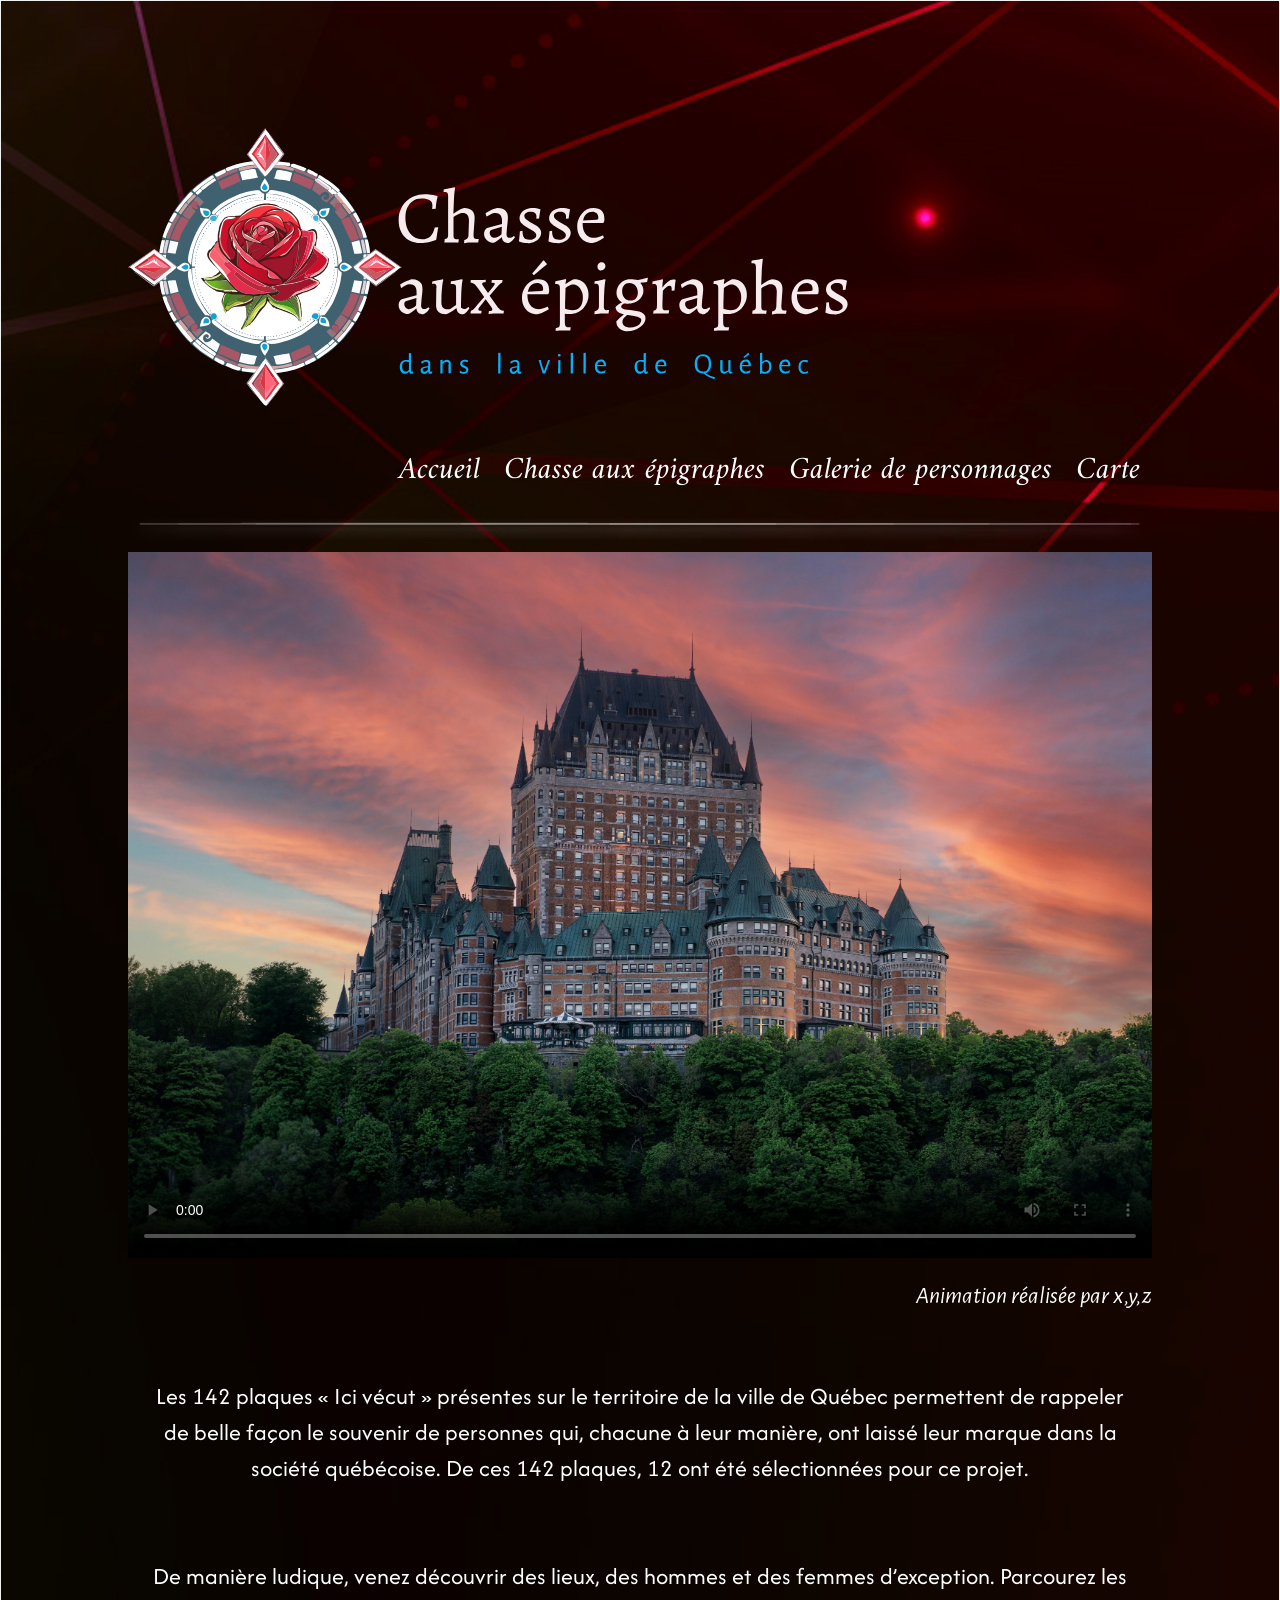
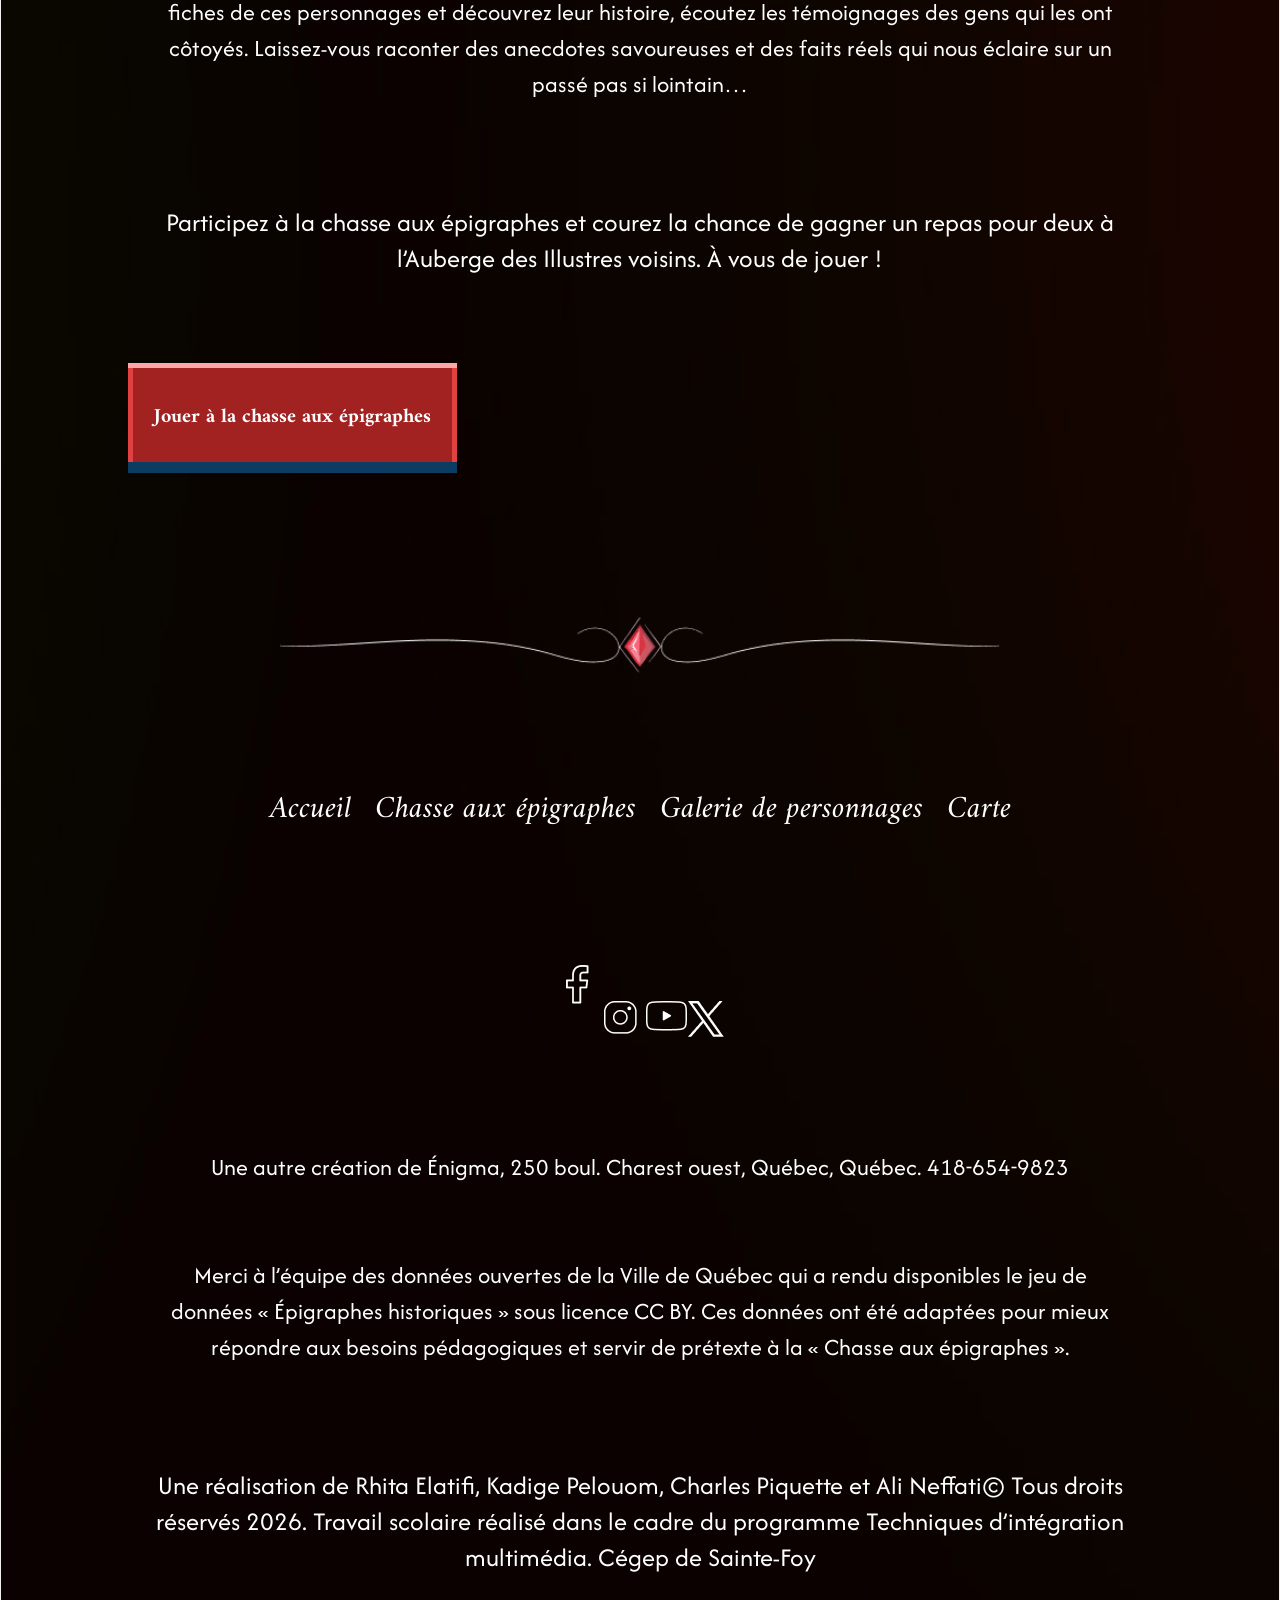
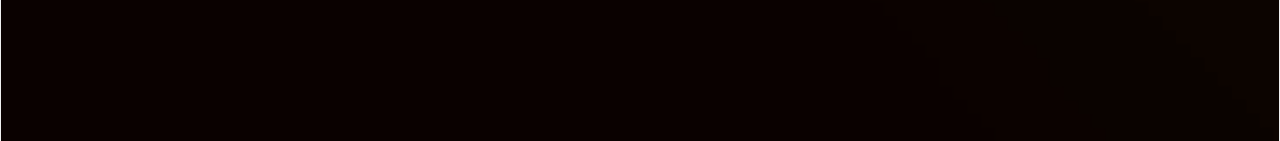
<file: index.html>
<!DOCTYPE html>
<html lang="fr-CA">
    <head>
        <meta charset="UTF-8">
        <meta name="viewport" content="width=device-width, initial-scale=1.0">
        <title>Chasse aux épigraphes</title>
        <meta name="description" content="Découvrez la chasse aux épigraphes : une expérience interactive pour explorer des personnages, des lieux et des indices mystérieux.">
        <script defer src="js/menu.js"></script>
        <link rel="icon" type="image/x-icon" href="media/images/favicon.jpg">
        <link rel="stylesheet" href="css/style.css">
    </head>
<body class="page">
    <a href="#contenu" class="sauter screen-reader-only focusable">Allez au contenu</a>
    <header class="header">
        <img class="logo" src="media/images/logo.svg">
        <nav class="nav">
            <ul class="nav__list">
                <li class="nav__list-item">
                    <a class="nav__link" href="index.html">Accueil</a>
                </li>
                <li class="nav__list-item">
                    <a class="nav__link" href="pages/chasse.html">Chasse aux épigraphes</a>
                </li>
                <li class="nav__list-item">
                    <a class="nav__link" href="pages/galerie_de_personnages.html">Galerie de personnages</a>
                </li>
                <li class="nav__list-item">
                    <a class="nav__link" href="pages/carte.html">Carte</a>
                </li>
            </ul>
        </nav>
        <img class="separateur" src="media/images/separateur-nav.png">
    </header>
    <main>
        <video class="video-frame" controls  poster="media/images/pexels-clement-proust-363898785-18423190.jpg">
	        <source class="video" src="" type="video/mp4">
            <source src="" type="video/ogg">
	        <source src="" type="video/webm">
	            Votre navigateur ne supporte pas la balise video. 
        </video>
        <div class="contenu" id="contenu">
            <p class="legende">Animation réalisée par x,y,z</p>
            <p class="text un">Les 142 plaques « Ici vécut » présentes sur le territoire de la ville de Québec permettent de rappeler de belle façon le souvenir de personnes qui, chacune à leur manière, ont laissé leur marque dans la société québécoise. De ces 142 plaques, 12 ont été sélectionnées pour ce projet.</p>
            <p class="text deux">De manière ludique, venez découvrir des lieux, des hommes et des femmes d’exception. Parcourez les fiches de ces personnages et découvrez leur histoire, écoutez les témoignages des gens qui les ont côtoyés. Laissez-vous raconter des anecdotes savoureuses et des faits réels qui nous éclaire sur un passé pas si lointain…</p>
            <p class="text trois">Participez à la chasse aux épigraphes et courez la chance de gagner un repas pour deux à l’Auberge des Illustres voisins. À vous de jouer !</p>
            <a href="pages/chasse.html" class="lien__bouton">Jouer à la chasse aux épigraphes</a>
        </div>
    </main>
    <footer class="footer">
       <img class="separateur-footer" src="media/images/separateur-footer.png" alt="séparateur grpahique">
       <nav class="nav footer">
            <ul class="nav__list">
                <li class="nav__list-item">
                    <a class="nav__link" href="../index.html">Accueil</a>
                </li>
                <li class="nav__list-item">
                    <a class="nav__link" href="chasse.html">Chasse aux épigraphes</a>
                </li>
                <li class="nav__list-item">
                    <a class="nav__link" href="galerie_de_personnages.html">Galerie de personnages</a>
                </li>
                <li class="nav__list-item">
                    <a class="nav__link" href="carte.html">Carte</a>
                </li>
            </ul>
       </nav>
       <ul class="menu-sociaux">
                <li class="menu-sociaux__item">
                    <a class="menu-sociaux__lien" href="https://www.facebook.com">Facebook
                        <img class="facebook-img" src="media/images/facebook.png" alt="logo facebook">
                    </a>
                </li>
                <li class="menu-sociaux__item">
                    <a class="menu-sociaux__lien" href="https://www.instagram.com">Instagram
                        <img class="instagram-img" src="media/images/instagram.png" alt="logo instagram">
                    </a>
                </li>
                <li class="menu-sociaux__item">
                    <a class="menu-sociaux__lien" href="https://www.youtube.com">YouTube
                        <img class="youtube-img" src="media/images/youtube.png" alt="logo youtube">
                    </a>
                </li>
                <li class="menu-sociaux__item">
                    <a class="menu-sociaux__lien" href="https://x.com">Twitter
                        <img class="X-img" src="media/images/X.png" alt="logo Twitter">
                    </a>
                </li>
            </ul>
        <p class="text footer">Une autre création de Énigma, 250 boul. Charest ouest, Québec, Québec. 418-654-9823</p>
        <p class="text footer deux"> Merci à l’équipe des données ouvertes de la Ville de Québec qui a rendu disponibles le jeu de données « Épigraphes historiques » sous licence CC BY. Ces données ont été adaptées pour mieux répondre aux besoins pédagogiques et servir de prétexte à la « Chasse aux épigraphes ».</p>
        <p class="text footer trois">Une réalisation de Rhita Elatifi, Kadige Pelouom, Charles Piquette et Ali Neffati© Tous droits réservés 2026. Travail scolaire réalisé dans le cadre du programme Techniques d’intégration multimédia. Cégep de Sainte-Foy</p>

    </footer>
</body>
</html>
</file>
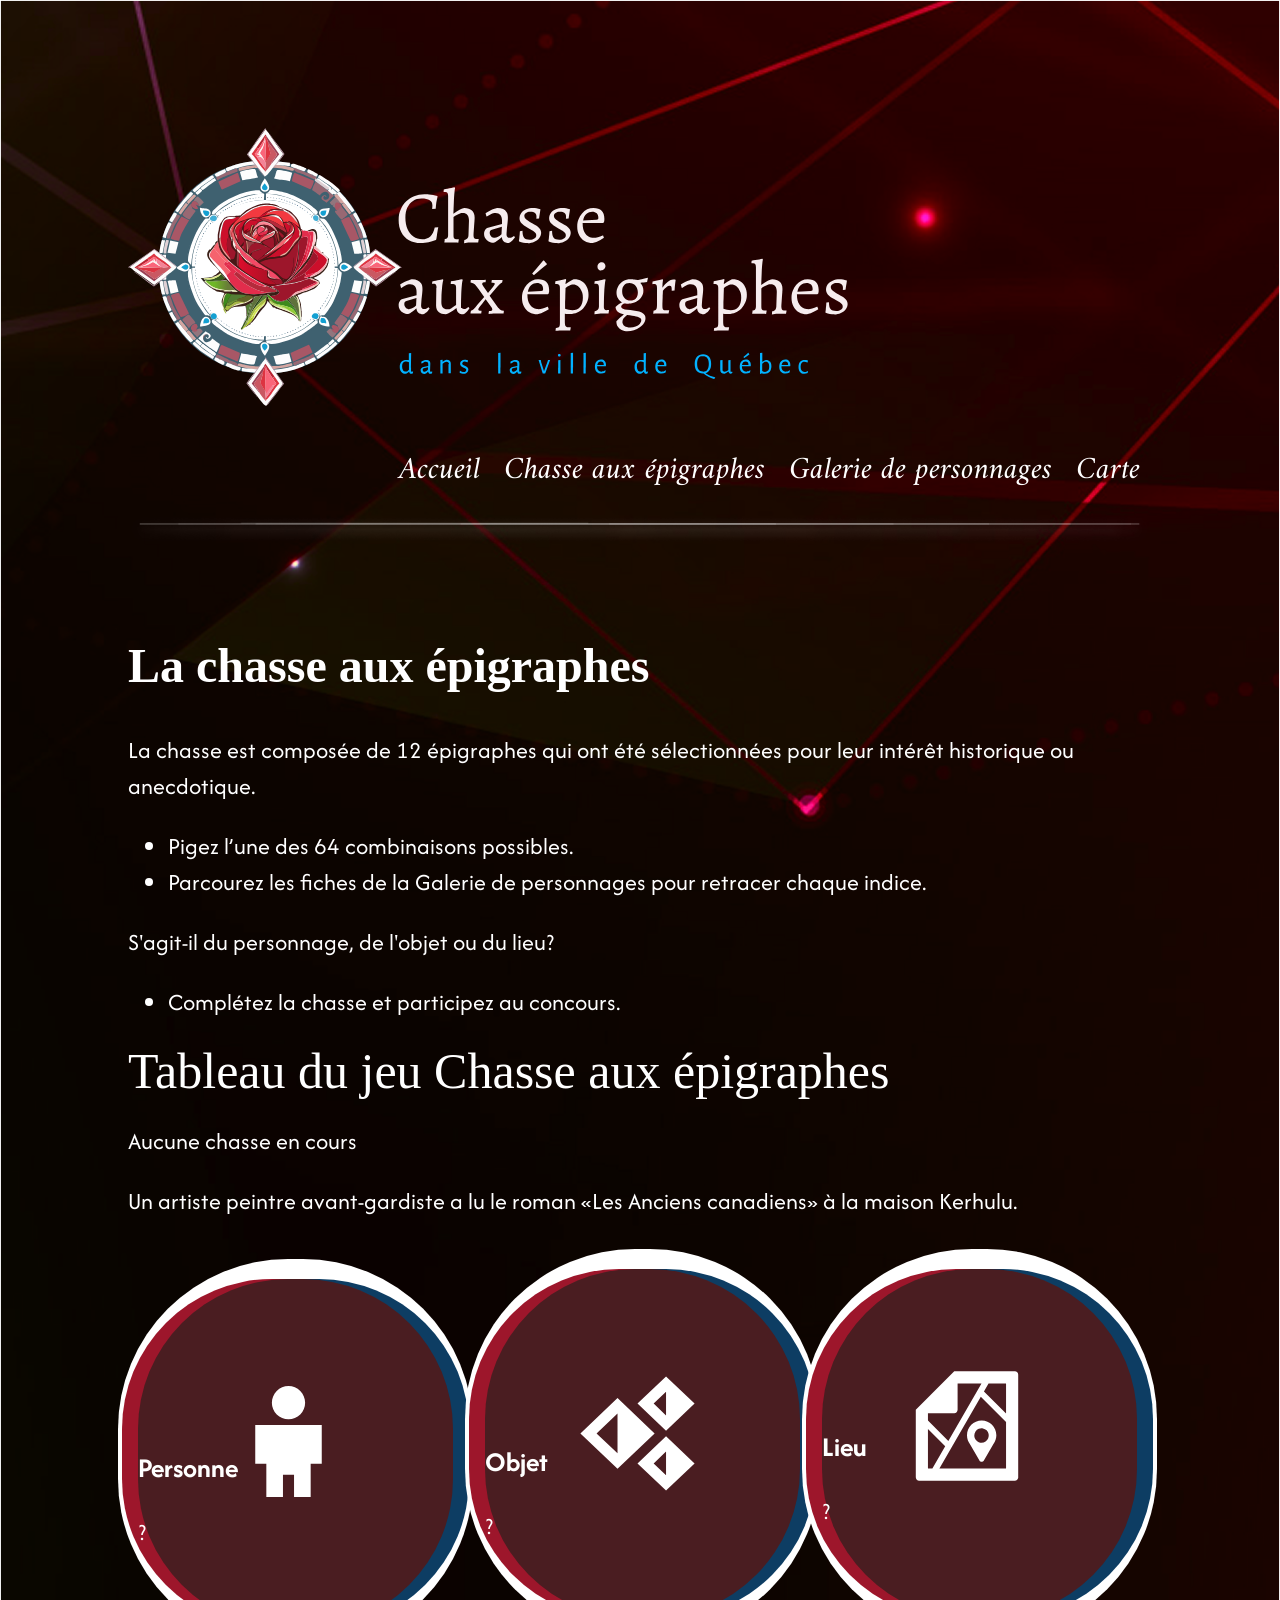
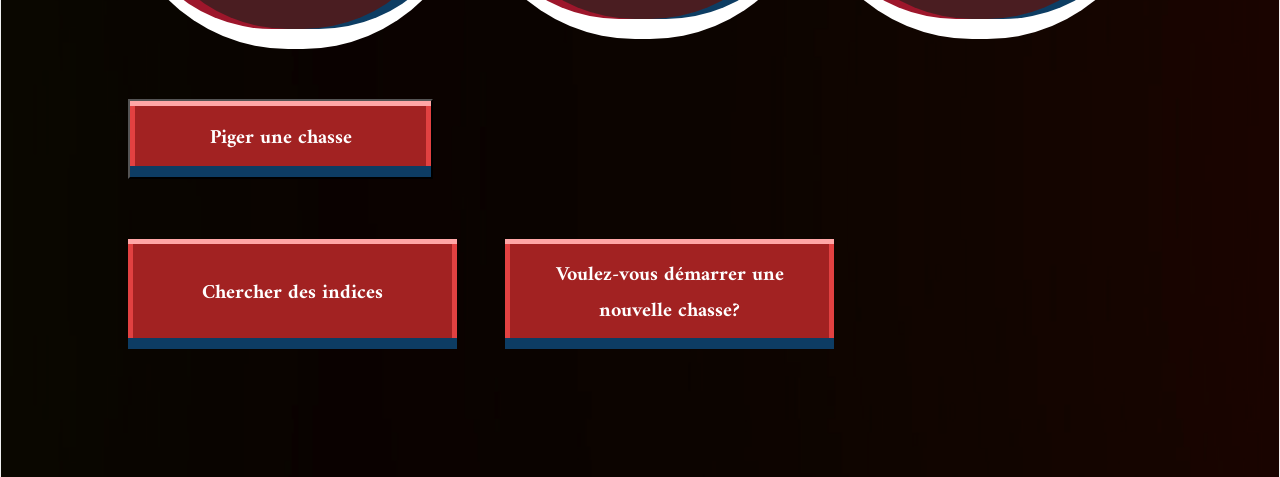
<file: pages/chasse.html>
<!DOCTYPE html>
<html lang="fr-CA">
    <head>
        <meta charset="UTF-8">
        <meta name="viewport" content="width=device-width, initial-scale=1.0">
        <title>Chasse aux épigraphes</title>
        <meta name="description" content="Accédez à la chasse aux épigraphes et explorez les différentes étapes de l’expérience pour résoudre le mystère.">
        <link rel="icon" type="image/x-icon" href="../media/images/favicon.jpg">
        <link rel="stylesheet" href="../css/style.css">
        <script defer src="../fiches/_epigraphe.js"></script>
        <script defer src="../js/chasse.js"></script>
        <script defer src="../js/menu.js"></script>
    </head>
<body class="page">
    <header class="header">
        <img class="logo" src="../media/images/logo.svg">
        <nav class="nav">
            <ul class="nav__list">
                <li class="nav__list-item">
                    <a class="nav__link" href="../index.html">Accueil</a>
                </li>
                <li class="nav__list-item">
                    <a class="nav__link" href="chasse.html">Chasse aux épigraphes</a>
                </li>
                <li class="nav__list-item">
                    <a class="nav__link" href="galerie_de_personnages.html">Galerie de personnages</a>
                </li>
                <li class="nav__list-item">
                    <a class="nav__link" href="carte.html">Carte</a>
                </li>
            </ul>
        </nav>
        <img class="separateur" src="../media/images/separateur-nav.png">
    </header>
    <main>
        <section class="instructions">
        <h1 class="titre">La chasse aux épigraphes</h1>
            <p class="paragraphe">La chasse est composée de 12 épigraphes 
                qui ont été sélectionnées pour leur intérêt historique ou anecdotique.
            </p>
                <ul class="liste">
                    <li>Pigez l’une des 64 combinaisons possibles.</li>
                    <li> Parcourez les fiches de la Galerie de personnages pour retracer chaque indice.</li>
                </ul>
            <p>S'agit-il du personnage, de l'objet ou du lieu?</p>
                <ul>
                    <li>Complétez la chasse et participez au concours.</li>
                </ul>
    </section>
    <section class="section_jeu">
        <h1>Tableau du jeu Chasse aux épigraphes</h1>
        <p id="messageEtatChasse">Aucune chasse en cours</p>
        <span id="personnageSegment">Un artiste peintre avant-gardiste</span>
        <span id="objetSegment"> a lu le roman «Les Anciens canadiens» </span>
        <span id="lieuSegment"> à la maison Kerhulu.</span>
                <div class="jeu">
                    <p id="zoneEnigme" hidden>
                <div class="personnage">
                    <img class="icone-jeu" src="../media/images/SVG/mini-humain.svg" alt="icone de personnage">
                        <h3>Personne <span id="personnageMessageTrouve" hidden>(trouvé)</span></h3>
                <p id="personnageIndice">?</p>
                </div>
                <div class="objet">
                    <img class="icone-jeu" src="../media/images/SVG/icone-object.svg" alt="icone d'objet">
                        <h3>Objet <span id="objetMessageTrouve" hidden>(trouvé)</span></h3>
                <p id="objetIndice">?</p>
                </div>
                <div class="lieu">
                    <img class="icone-jeu" src="../media/images/SVG/icone-carte.svg" alt="icone de carte">
                        <h3>Lieu <span id="lieuMessageTrouve" hidden>(trouvé)</span></h3>
                <p id="lieuIndice">?</p>
                </div>
                </div>
                
                  <button class="lien__bouton" id="btnDebuterChasse">Piger une chasse</button>
  
    </section>
        <div id="zoneMessageChasseCompletee" hidden>
            <h2 id="messageChasseCompletee">Bravo! Votre avez complété la chasse!</h2>
            <a id="btnConcours" class="lien__bouton">Participer au concours</a>
        </div>

        <div class="bouton__chasse">
            <a class="lien__bouton" id="lienChercherIndices" href="carte.html" hidden>Chercher des indices</a>
    
            <a class="lien__bouton" id="btnDemarrerNouvelleChasse" hidden>Voulez-vous démarrer une nouvelle chasse?</a>
        </div>
    </main>
    
</body>
</html>
</file>
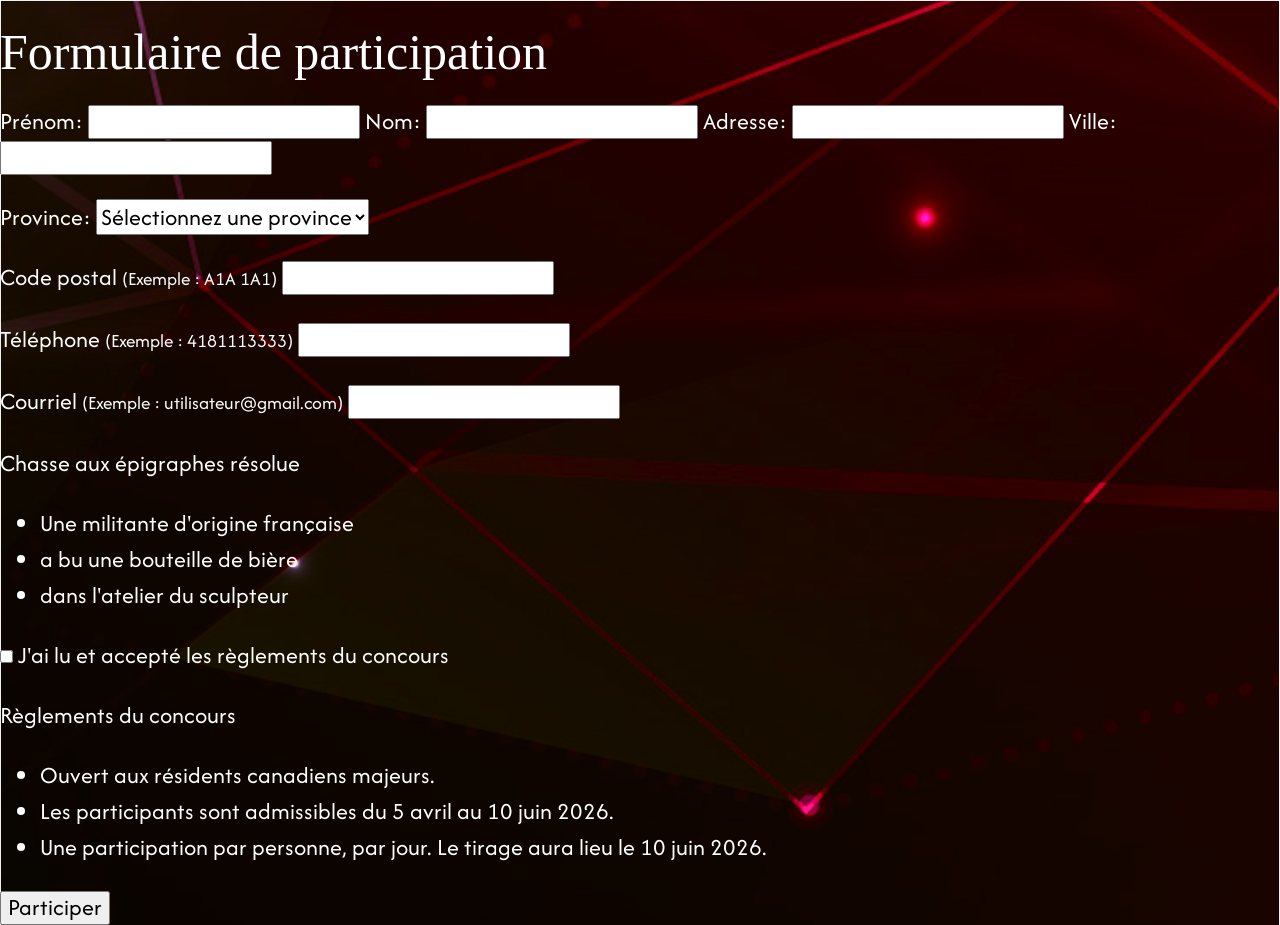
<file: pages/concour.html>
<!DOCTYPE html>
<html lang="fr-CA">
    <head>
        <meta charset="UTF-8">
        <meta name="viewport" content="width=device-width, initial-scale=1.0">
        <title>Chasse aux épigraphes</title>
        <link rel="stylesheet" href="../css/style.css">
    </head>
<body>
    <header>
        <h1>Formulaire de participation</h1>
    </header>

    <main class="carte-conteneur">
        <div class="carte">
            <form action="#" method="post">
                
                <label for="prenom">Prénom:</label>
                <input type="text" id="prenom" name="prenom" required>

                <label for="nom">Nom:</label>
                <input type="text" id="nom" name="nom" required>

                <label for="adresse">Adresse:</label>
                <input type="text" id="adresse" name="adresse" required>

                <label for="ville">Ville:</label>
                <input type="text" id="ville" name="ville" required>

                <div class="rangee-province">
                    <p>
                        <label for="province">Province:</label>
                        <select id="province" name="province" required>
                            <option value="">Sélectionnez une province</option>
                            <option value="QC">Québec</option>
                            <option value="ON">Ontario</option>
                            <option value="BC">Colombie-Britannique</option>
                            <option value="AB">Alberta</option>
                            <option value="MB">Manitoba</option>
                            <option value="SK">Saskatchewan</option>
                            <option value="NS">Nouvelle-Écosse</option>
                            <option value="NB">Nouveau-Brunswick</option>
                            <option value="NL">Terre-Neuve-et-Labrador</option>
                            <option value="PE">Île-du-Prince-Édouard</option>
                        </select>
                    </p>
                </div>

                <p>
                    <label for="codepostal">Code postal <small>(Exemple : A1A 1A1)</small></label>
                    <input type="text" id="code-postal" name="code-postal" required
                    pattern="[A-Za-z][0-9][A-Za-z] ?[0-9][A-Za-z][0-9]"
                    title="Entrez un code postal valide, ex: A1A 1A1">
                </p>

                <p>
                    <label for="telephone">Téléphone <small>(Exemple : 4181113333)</small></label>
                    <input type="tel" name="telephone" id="telephone" required
                    pattern="[0-9 \-\(\)]{7,15}"
                    title="Entrez un numéro de téléphone valide, ex: 418-111-3333">
                </p>

                <p>
                    <label for="courriel">Courriel <small>(Exemple : utilisateur@gmail.com)</small></label>
                    <input type="email" id="courriel" name="courriel" required
                    title="Entrez une adresse valide">
                </p>
                

                <label class="epigraphe-title">Chasse aux épigraphes résolue</label>

                <ul class="epigraphe-list">
                    <li class="epigraphe-item">
                    <span>Une militante d'origine française</span>
                    </span>
                    </li>
                    <li class="epigraphe-item">
                    <span>a bu une bouteille de bière</span>
                    </li>
                    <li class="epigraphe-item">
                    <span>dans l'atelier du sculpteur</span>
                    </li>
                </ul>

                <!-- bouton a cocher-->
                 <p class="infolettre">
                    <input type="checkbox" name="infolettre" id="infolettre">
                    <label for="infolettre">
                        J'ai lu et accepté les règlements du concours
                    </label>
                </p>
               <p class="regles-title">Règlements du concours</p>
                  <ul class="regles-list">
                        <li>Ouvert aux résidents canadiens majeurs.</li>
                        <li>Les participants sont admissibles du 5 avril au 10 juin 2026.</li>
                        <li>Une participation par personne, par jour. Le tirage aura lieu le 10 juin 2026.</li>
                        </ul>
                

                <button type="submit">Participer</button>
            </form>
        </div>
    </main>
</file>
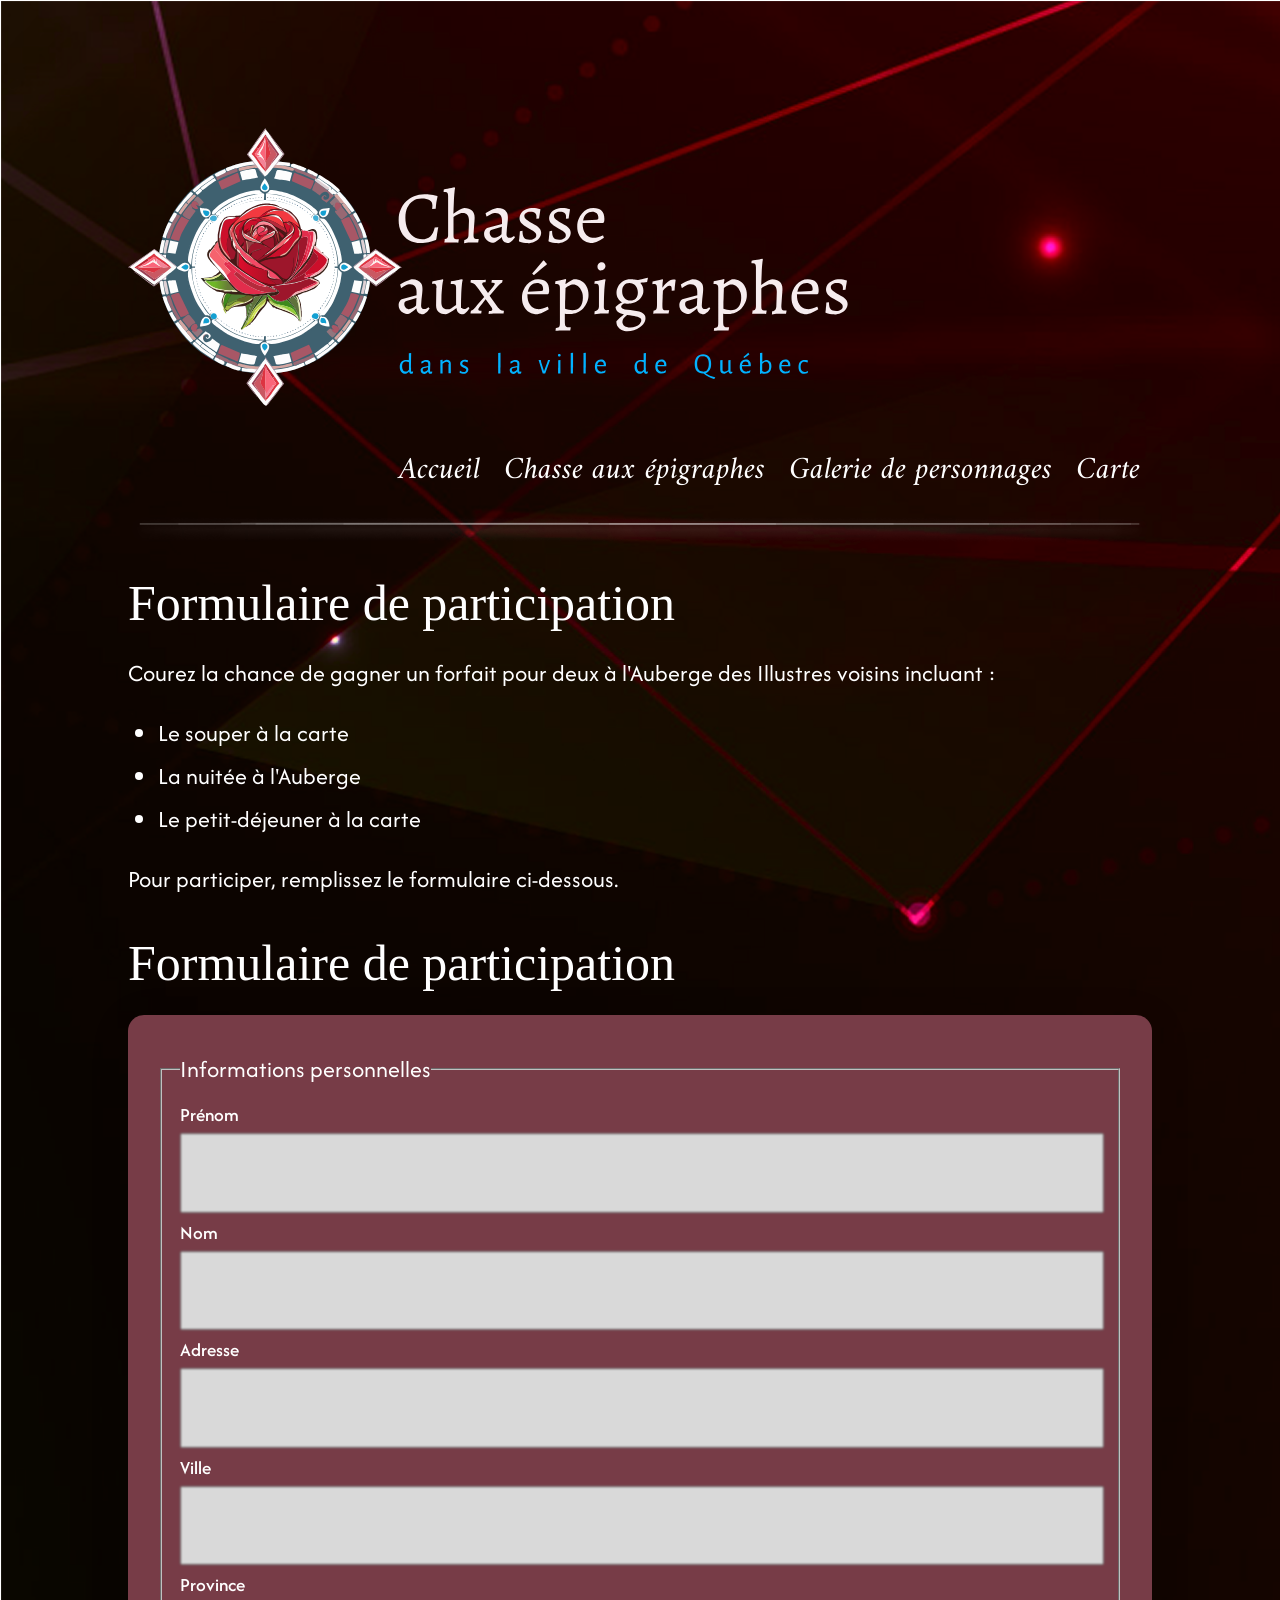
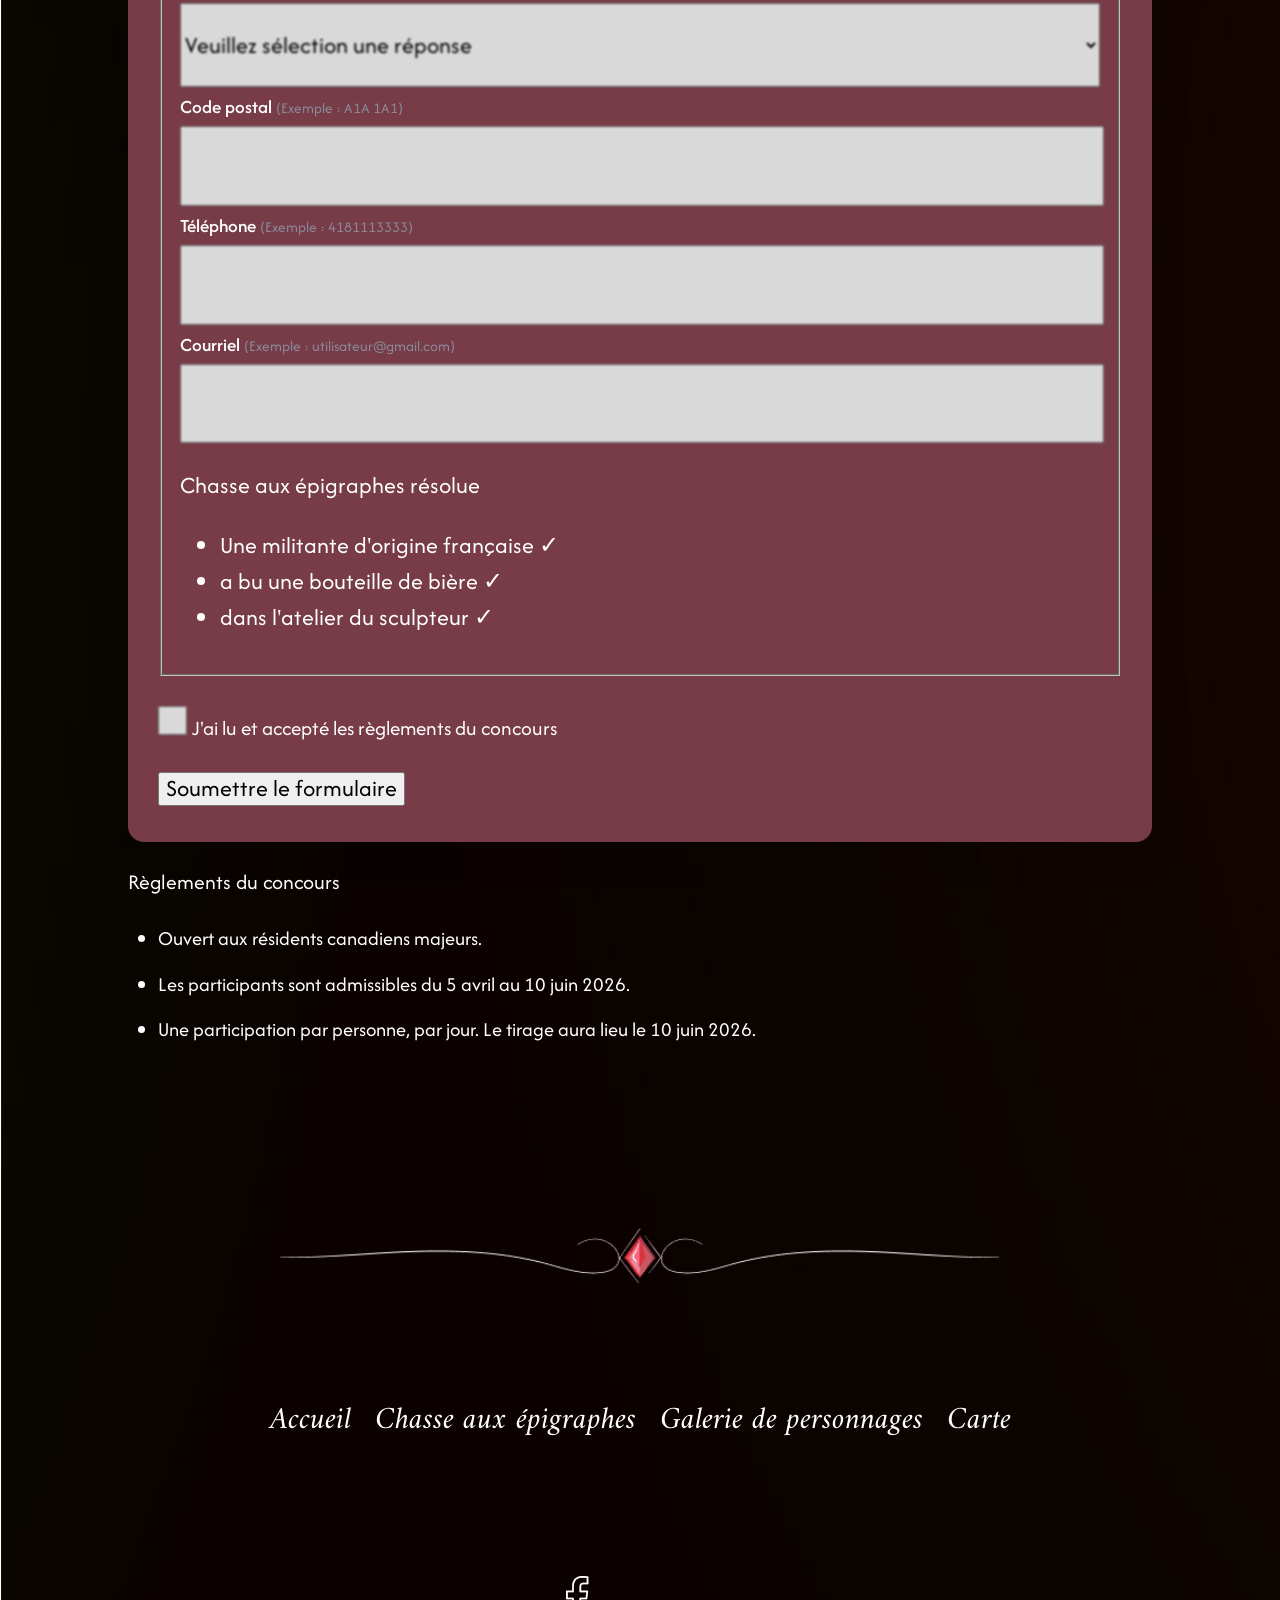
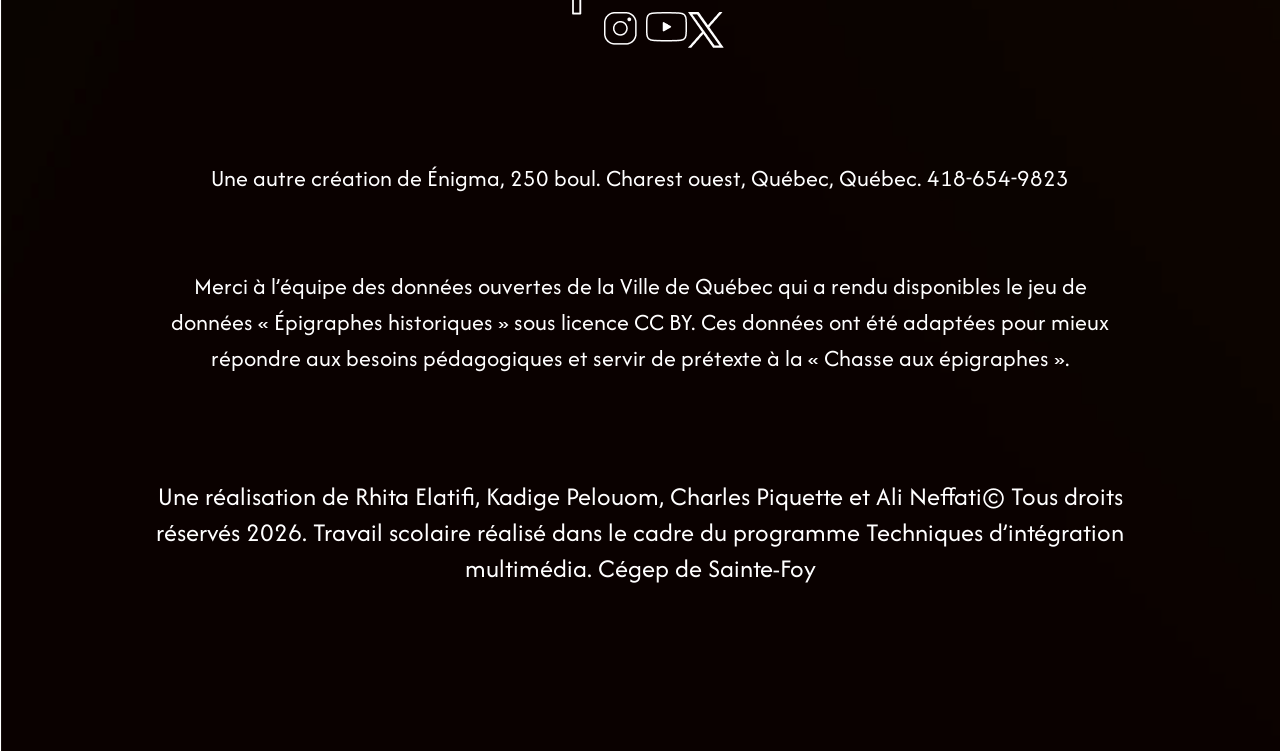
<file: pages/concours.html>
<!DOCTYPE html>
<html lang="fr-CA">
    <head>
        <meta charset="UTF-8">
        <meta name="viewport" content="width=device-width, initial-scale=1.0">
        <title>Concours</title>
        <script defer src="../js/menu.js"></script>
        <link rel="icon" type="image/x-icon" href="../media/images/favicon.jpg">
        <link rel="stylesheet" href="../css/style.css">
        <link rel="stylesheet" href="../css/concours.css">
        <script defer src="../js/menu.js"></script>
    </head>
<body class="page">
    <header class="header">
        <img class="logo" src="../media/images/logo.svg">
        <nav class="nav">
            <ul class="nav__list">
                <li class="nav__list-item">
                    <a class="nav__link" href="../index.html">Accueil</a>
                </li>
                <li class="nav__list-item">
                    <a class="nav__link" href="chasse.html">Chasse aux épigraphes</a>
                </li>
                <li class="nav__list-item">
                    <a class="nav__link" href="galerie_de_personnages.html">Galerie de personnages</a>
                </li>
                <li class="nav__list-item">
                    <a class="nav__link" href="carte.html">Carte</a>
                </li>
            </ul>
        </nav>
        <img class="separateur" src="../media/images/separateur-nav.png">
    </header>
                <h1>Formulaire de participation</h1>
    </header>

    <main>
     <section class="intro">
            <p>Courez la chance de gagner un forfait pour deux à l'Auberge des Illustres voisins incluant :</p>
            <ul class="intro-list">
                <li>Le souper à la carte</li>
                <li>La nuitée à l'Auberge</li>
                <li>Le petit-déjeuner à la carte</li>
            </ul>
            <p>Pour participer, remplissez le formulaire ci-dessous.</p>
        </section>

    <h1>Formulaire de participation</h1>

    <div class="carte">
        <form action="#" method="post">
            
            <fieldset>
                <legend class="visually-hidden">Informations personnelles</legend>

                <label for="prenom">Prénom</label>
                <input type="text" id="prenom" name="prenom" required>

                <label for="nom">Nom</label>
                <input type="text" id="nom" name="nom" required>

                <label for="adresse">Adresse</label>
                <input type="text" id="adresse" name="adresse" required>

                <label for="ville">Ville</label>
                <input type="text" id="ville" name="ville" required>

                <label for="province">Province</label>
                <select id="province" name="province" required>
                    <option value="">Veuillez sélection une réponse</option>
                    <option value="QC">Québec</option>
                    <option value="ON">Ontario</option>
                    <option value="BC">Colombie-Britannique</option>
                    <option value="AB">Alberta</option>
                    <option value="MB">Manitoba</option>
                    <option value="SK">Saskatchewan</option>
                    <option value="NS">Nouvelle-Écosse</option>
                    <option value="NB">Nouveau-Brunswick</option>
                    <option value="NL">Terre-Neuve-et-Labrador</option>
                    <option value="PE">Île-du-Prince-Édouard</option>
                </select>

                <label for="code-postal">Code postal <small>(Exemple : A1A 1A1)</small></label>
                <input type="text" id="code-postal" name="code-postal" required
                    pattern="[A-Za-z][0-9][A-Za-z] ?[0-9][A-Za-z][0-9]"
                    title="Entrez un code postal valide, ex: A1A 1A1">

                <label for="telephone">Téléphone <small>(Exemple : 4181113333)</small></label>
                <input type="tel" id="telephone" name="telephone" required
                    pattern="[0-9 \-\(\)]{7,15}"
                    title="Entrez un numéro de téléphone valide, ex: 418-111-3333">

                <label for="courriel">Courriel <small>(Exemple : utilisateur@gmail.com)</small></label>
                <input type="email" id="courriel" name="courriel" required
                    title="Entrez une adresse valide">

                <p class="epigraphe-title">Chasse aux épigraphes résolue</p>
                <ul class="epigraphe-list">
                    <li class="epigraphe-item">
                        <span>Une militante d'origine française</span>
                        <span class="coche">✓</span>
                    </li>
                    <li class="epigraphe-item">
                        <span>a bu une bouteille de bière</span>
                        <span class="coche">✓</span>
                    </li>
                    <li class="epigraphe-item">
                        <span>dans l'atelier du sculpteur</span>
                        <span class="coche">✓</span>
                    </li>
                </ul>

            </fieldset>

            <p class="infolettre">
                <input type="checkbox" name="infolettre" id="infolettre" required>
                <label for="infolettre">J'ai lu et accepté les règlements du concours</label>
            </p>

            <button type="submit">Soumettre le formulaire</button>
        </form>
    </div>

    <p class="regles-title">Règlements du concours</p>
    <ul class="regles-list">
        <li>Ouvert aux résidents canadiens majeurs.</li>
        <li>Les participants sont admissibles du 5 avril au 10 juin 2026.</li>
        <li>Une participation par personne, par jour. Le tirage aura lieu le 10 juin 2026.</li>
    </ul>
</main>
        

    <footer class="footer">
       <img class="separateur-footer" src="../media/images/separateur-footer.png">
       <nav class="nav footer">
            <ul class="nav__list">
                <li class="nav__list-item">
                    <a class="nav__link" href="../index.html">Accueil</a>
                </li>
                <li class="nav__list-item">
                    <a class="nav__link" href="chasse.html">Chasse aux épigraphes</a>
                </li>
                <li class="nav__list-item">
                    <a class="nav__link" href="galerie_de_personnages.html">Galerie de personnages</a>
                </li>
                <li class="nav__list-item">
                    <a class="nav__link" href="carte.html">Carte</a>
                </li>
            </ul>
       </nav>
       <ul class="menu-sociaux">
                <li class="menu-sociaux__item">
                    <a class="menu-sociaux__lien" href="https://www.facebook.com">Facebook
                        <img class="facebook-img" src="../media/images/facebook.png">
                    </a>
                </li>
                <li class="menu-sociaux__item">
                    <a class="menu-sociaux__lien" href="https://www.instagram.com">Instagram
                        <img class="instagram-img" src="../media/images/instagram.png">
                    </a>
                </li>
                <li class="menu-sociaux__item">
                    <a class="menu-sociaux__lien" href="https://www.youtube.com">YouTube
                        <img class="youtube-img" src="../media/images/youtube.png">
                    </a>
                </li>
                <li class="menu-sociaux__item">
                    <a class="menu-sociaux__lien" href="https://x.com">Twitter
                        <img class="X-img" src="../media/images/X.png">
                    </a>
                </li>
            </ul>
        <p class="text footer">Une autre création de Énigma, 250 boul. Charest ouest, Québec, Québec. 418-654-9823</p>
        <p class="text footer deux"> Merci à l’équipe des données ouvertes de la Ville de Québec qui a rendu disponibles le jeu de données « Épigraphes historiques » sous licence CC BY. Ces données ont été adaptées pour mieux répondre aux besoins pédagogiques et servir de prétexte à la « Chasse aux épigraphes ».</p>
        <p class="text footer trois">Une réalisation de Rhita Elatifi, Kadige Pelouom, Charles Piquette et Ali Neffati© Tous droits réservés 2026. Travail scolaire réalisé dans le cadre du programme Techniques d’intégration multimédia. Cégep de Sainte-Foy</p>

    </footer>
</body>
</html>
</file>
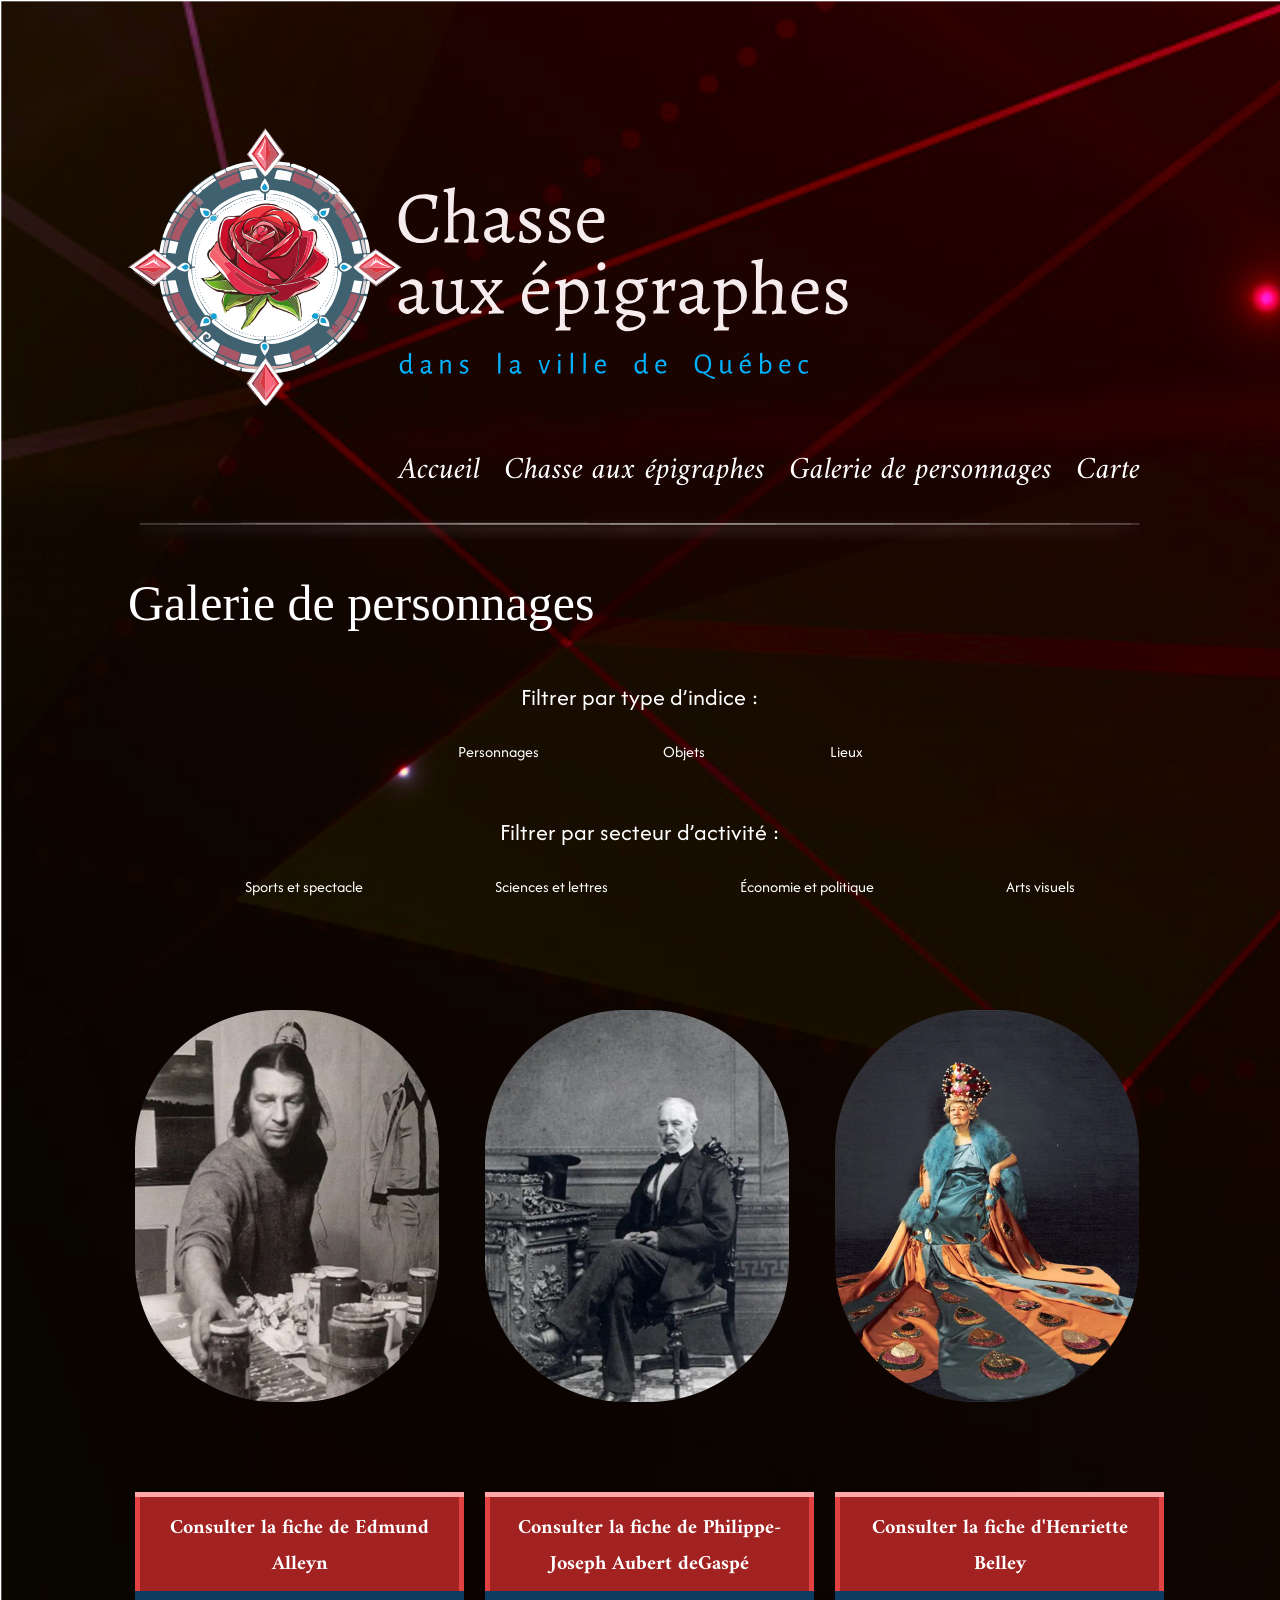
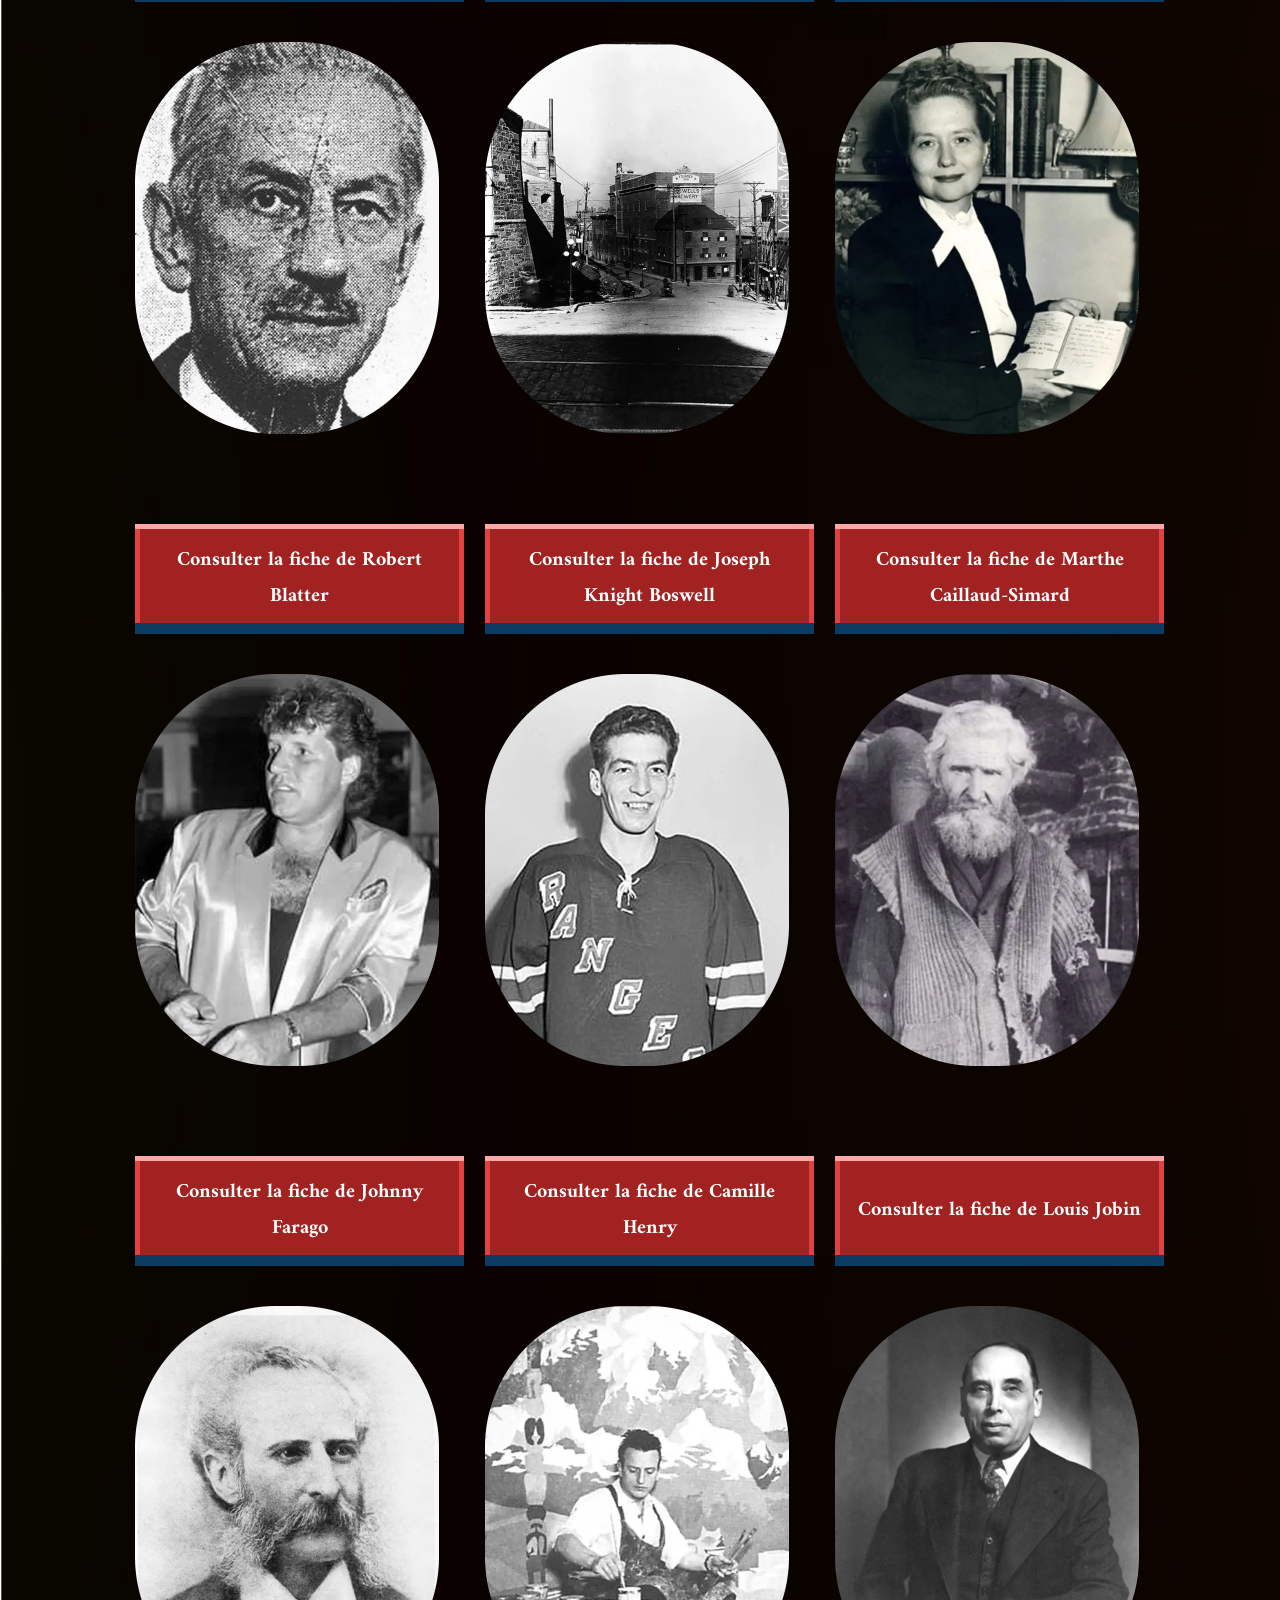
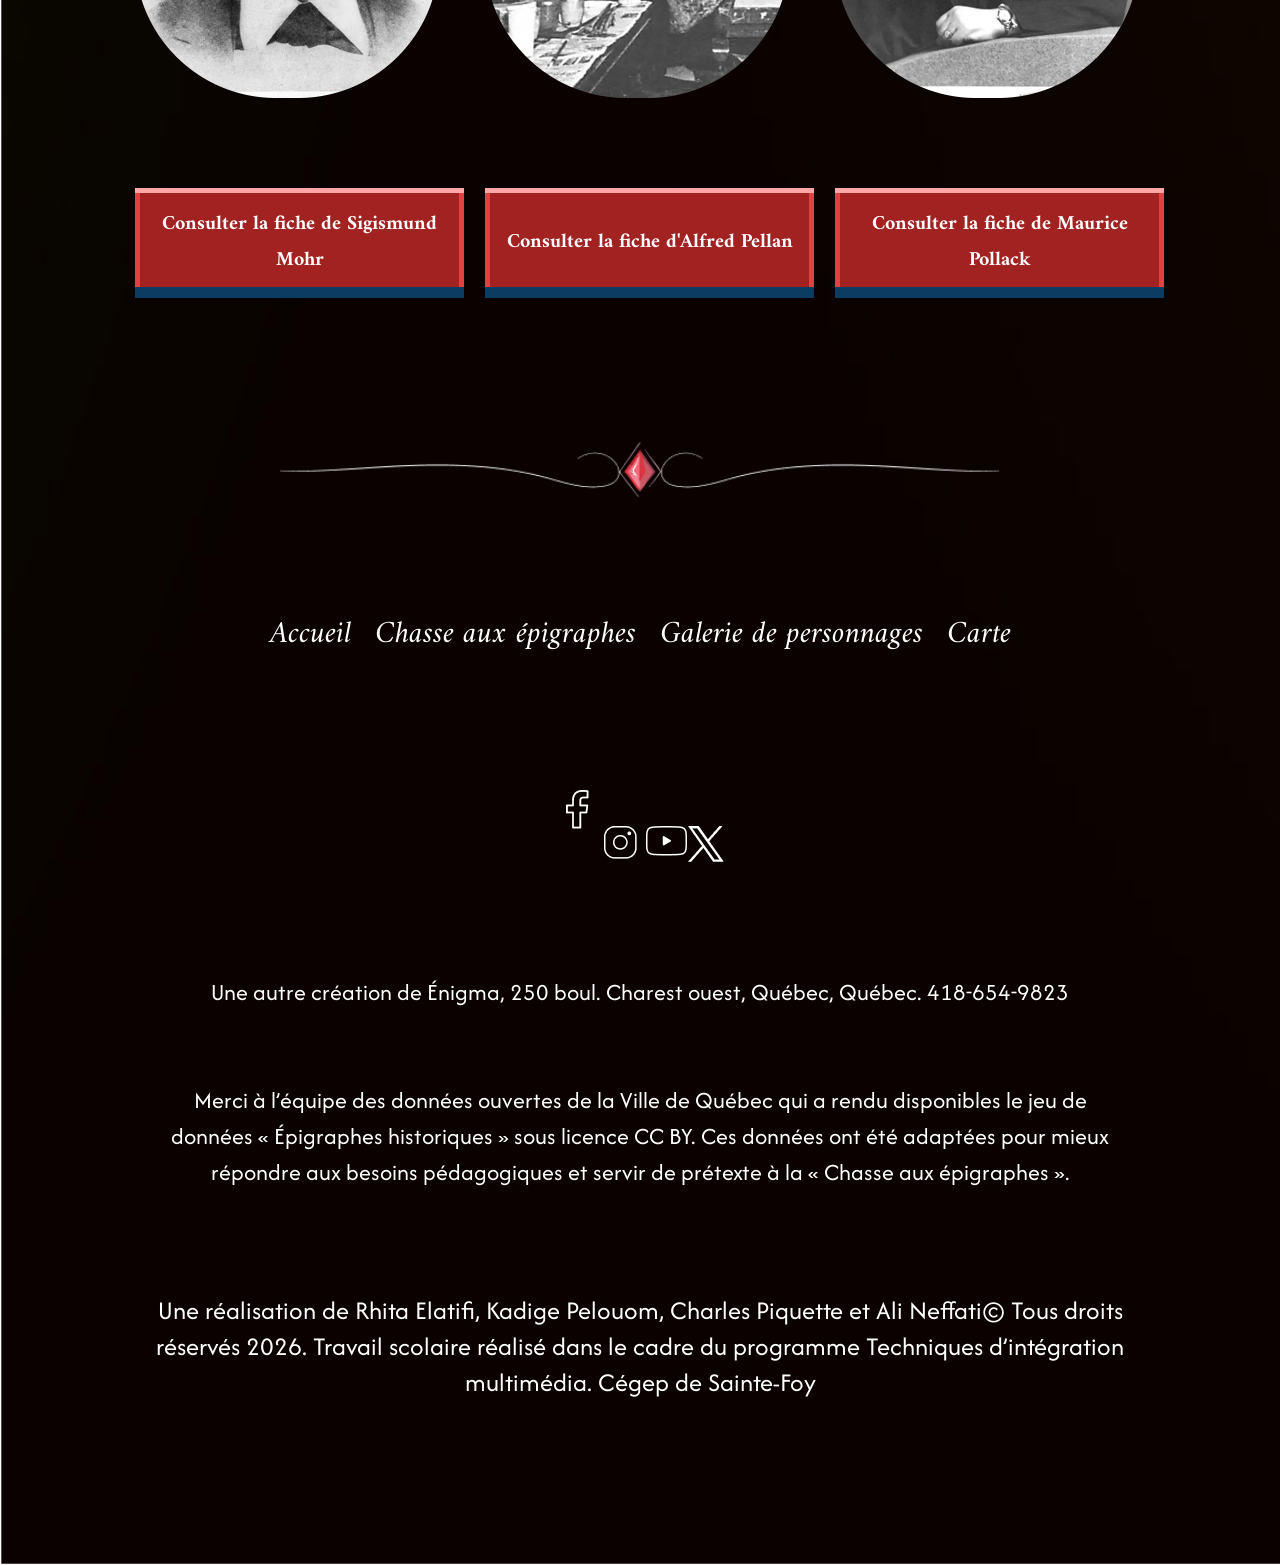
<file: pages/galerie_de_personnages.html>
<!doctype html>
<html lang="fr-CA">
    <head>
        <meta charset="UTF-8" />
        <meta name="viewport" content="width=device-width, initial-scale=1.0" />
        <title>Galerie de personnages</title>
        <meta name="description" content="Explorez la galerie de personnages et découvrez leurs portraits pour accéder à leurs histoires et informations détaillées.">
        <link rel="icon" type="image/x-icon" href="../media/images/favicon.jpg">
        <script defer src="../js/menu.js"></script>
        <link rel="stylesheet" href="../css/style.css">
    </head>
<body class="page">
    <header class="header">
        <img class="logo" src="../media/images/logo.svg">
        <nav class="nav">
            <ul class="nav__list">
                <li class="nav__list-item">
                    <a class="nav__link" href="../index.html">Accueil</a>
                </li>
                <li class="nav__list-item">
                    <a class="nav__link" href="chasse.html">Chasse aux épigraphes</a>
                </li>
                <li class="nav__list-item">
                    <a class="nav__link" href="galerie_de_personnages.html">Galerie de personnages</a>
                </li>
                <li class="nav__list-item">
                    <a class="nav__link" href="carte.html">Carte</a>
                </li>
            </ul>
        </nav>
        <img class="separateur" src="../media/images/separateur-nav.png">
    </header>
    <main>
        <h1 class="titre_page">Galerie de personnages</h1>
            <div class="filtrage">
                <p class="titre_filtre">Filtrer par type d’indice :</p>
                <ul class="filtre filtre__type">
                    <li>Personnages</li>
                    <li>Objets</li>
                    <li>Lieux</li>
                </ul>

                <p class="titre_filtre">Filtrer par secteur d’activité :</p>
                <ul class="filtre filtre__secteur">
                    <li>Sports et spectacle</li>
                    <li>Sciences et lettres</li>
                    <li>Économie et politique</li>
                    <li>Arts visuels</li>
                </ul>
            </div>

            <div class="liste_personnages">
                <div class="carte_personnage">
                    <a class="lien__image" href="../fiches/Arts-visuels.html?id=e0001"><img class="image_personnage" src="../media/image_galerie/edmund_w608.webp" alt="image d'edmund Alleyn'"/></a>
                    <div class="bouton_galerie">
                        <a class="lien__bouton" href="../fiches/Arts-visuels.html?id=e0001"
                            >Consulter la fiche de Edmund Alleyn</a
                        >
                    </div>
                </div>
                <div class="carte_personnage">
                    <a href="../fiches/Sciences-et-lettres.html?id=e0002"><img class="image_personnage" src="../media/image_galerie/philippe-joseph_w608.webp" alt="image de Philippe-Joseph Aubert deGaspé"/></a>
                    <div class="bouton_galerie">
                        <a class="lien__bouton" href="../fiches/Sciences-et-lettres.html?id=e0002"
                            >Consulter la fiche de Philippe-Joseph Aubert deGaspé</a
                        >
                    </div>
                </div>
                <div class="carte_personnage">
                    <a href="../fiches/Sports-et-spectacles.html?id=e0004"><img class="image_personnage" src="../media/image_galerie/henriette_w608.webp" alt="image d'Henriette Belley" /></a>
                    <div class="bouton_galerie">
                        <a class="lien__bouton" href="../fiches/Sports-et-spectacles.html?id=e0004"
                            >Consulter la fiche d'Henriette Belley</a
                        >
                    </div>
                </div>
                <div class="carte_personnage">
                    <a href="../fiches/Arts-visuels.html?id=e0005"><img class="image_personnage" src="../media/image_galerie/robert_w608.webp" alt="image de Robert Blatter"/></a>
                    <div class="bouton_galerie">
                        <a class="lien__bouton" href="../fiches/Arts-visuels.html?id=e0005"
                            >Consulter la fiche de Robert Blatter</a
                        >
                    </div>
                </div>
                <div class="carte_personnage">
                    <a href="../fiches/Économie-et-politique.html?id=e0007"><img class="image_personnage" src="../media/image_galerie/joseph_w608.webp" alt="image de Joseph Knight Boswell" /></a>
                    <div class="bouton_galerie">
                        <a class="lien__bouton" href="../fiches/Économie-et-politique.html?id=e0007"
                            >Consulter la fiche de Joseph Knight Boswell</a
                        >
                    </div>
                </div>
                <div class="carte_personnage">
                    <a href="../fiches/Économie-et-politique.html?id=e0008"><img class="image_personnage" src="../media/image_galerie/marthe_w608.webp" alt="image de Marthe Caillaud-Simard" /></a>
                    <div class="bouton_galerie">
                        <a class="lien__bouton" href="../fiches/Économie-et-politique.html?id=e0008"
                            >Consulter la fiche de Marthe Caillaud-Simard</a
                        >
                    </div>
                </div>
                <div class="carte_personnage">
                    <a href="../fiches/Sports-et-spectacles.html?id=e0012"><img class="image_personnage" src="../media/image_galerie/johnny_w608.webp" alt="image de Johnny Farago" /></a>
                    <div class="bouton_galerie">
                        <a class="lien__bouton" href="../fiches/Sports-et-spectacles.html?id=e0012"
                            >Consulter la fiche de Johnny Farago</a
                        >
                    </div>
                </div>
                <div class="carte_personnage">
                    <a href="../fiches/Sports-et-spectacles.html?id=e0015"><img class="image_personnage" src="../media/image_galerie/camille_w608.webp" alt="image de Camille Henry" /></a>
                    <div class="bouton_galerie">
                        <a class="lien__bouton" href="../fiches/Sports-et-spectacles.html?id=e0015"
                            >Consulter la fiche de Camille Henry</a
                        >
                    </div>
                </div>
                <div class="carte_personnage">
                    <a href="../fiches/Arts-visuels.html?id=e0016"><img class="image_personnage" src="../media/image_galerie/louis_w608.webp" alt="image de Louis Jobin" /></a>
                    <div class="bouton_galerie">
                        <a class="lien__bouton" href="../fiches/Arts-visuels.html?id=e0016"
                            >Consulter la fiche de Louis Jobin</a
                        >
                    </div>
                </div>
                <div class="carte_personnage">
                    <a href="../fiches/Sciences-et-lettres.html?id=e0019"><img class="image_personnage" src="../media/image_galerie/sigismund_w608.webp" alt="image de Sigismund Mohr"/></a>
                    <div class="bouton_galerie">
                        <a class="lien__bouton" href="../fiches/Sciences-et-lettres.html?id=e0019"
                            >Consulter la fiche de Sigismund Mohr</a
                        >
                    </div>
                </div>
                <div class="carte_personnage">
                    <a href="../fiches/Arts-visuels.html?id=e0021"><img class="image_personnage" src="../media/image_galerie/alfred_w608.webp" alt="image d'Alfred Pellan" /></a>
                    <div class="bouton_galerie">
                        <a class="lien__bouton" href="../fiches/Arts-visuels.html?id=e0021"
                            >Consulter la fiche d'Alfred Pellan</a
                        >
                    </div>
                </div>
                <div class="carte_personnage">
                    <a href="../fiches/Économie-et-politique.html?id=e0022"><img class="image_personnage" src="../media/image_galerie/maurice_w608.webp" alt="image de Maurice Pollack" /></a>
                    <div class="bouton_galerie">
                        <a class="lien__bouton" href="../fiches/Économie-et-politique.html?id=e0022"
                            >Consulter la fiche de Maurice Pollack</a
                        >
                    </div>
                </div>
            </div>
        </main>
        <footer class="footer">
       <img class="separateur-footer" src="../media/images/separateur-footer.png" alt="séparateur grpahique">
       <nav class="nav footer">
            <ul class="nav__list">
                <li class="nav__list-item">
                    <a class="nav__link" href="../index.html">Accueil</a>
                </li>
                <li class="nav__list-item">
                    <a class="nav__link" href="chasse.html">Chasse aux épigraphes</a>
                </li>
                <li class="nav__list-item">
                    <a class="nav__link" href="galerie_de_personnages.html">Galerie de personnages</a>
                </li>
                <li class="nav__list-item">
                    <a class="nav__link" href="carte.html">Carte</a>
                </li>
            </ul>
       </nav>
       <ul class="menu-sociaux">
                <li class="menu-sociaux__item">
                    <a class="menu-sociaux__lien" href="https://www.facebook.com">Facebook
                        <img class="facebook-img" src="../media/images/facebook.png" alt="logo facebook">
                    </a>
                </li>
                <li class="menu-sociaux__item">
                    <a class="menu-sociaux__lien" href="https://www.instagram.com">Instagram
                        <img class="instagram-img" src="../media/images/instagram.png" alt="logo instagram">
                    </a>
                </li>
                <li class="menu-sociaux__item">
                    <a class="menu-sociaux__lien" href="https://www.youtube.com">YouTube
                        <img class="youtube-img" src="../media/images/youtube.png" alt="logo youtube">
                    </a>
                </li>
                <li class="menu-sociaux__item">
                    <a class="menu-sociaux__lien" href="https://x.com">Twitter
                        <img class="X-img" src="../media/images/X.png" alt="logo Twitter">
                    </a>
                </li>
            </ul>
        <p class="text footer">Une autre création de Énigma, 250 boul. Charest ouest, Québec, Québec. 418-654-9823</p>
        <p class="text footer deux"> Merci à l’équipe des données ouvertes de la Ville de Québec qui a rendu disponibles le jeu de données « Épigraphes historiques » sous licence CC BY. Ces données ont été adaptées pour mieux répondre aux besoins pédagogiques et servir de prétexte à la « Chasse aux épigraphes ».</p>
        <p class="text footer trois">Une réalisation de Rhita Elatifi, Kadige Pelouom, Charles Piquette et Ali Neffati© Tous droits réservés 2026. Travail scolaire réalisé dans le cadre du programme Techniques d’intégration multimédia. Cégep de Sainte-Foy</p>

    </footer>
    </body>
</html>
</file>
<file: css/style.css>
@charset "UTF-8";


/* ------- Chasse ------- */
@import "chasse.css";
/* ------- Galerie de personnages ------- */
@import "galerie.css";
/* ------- Fiches des personnages ------- */
@import "fiches.css";

@import "menu.css";

@import "normalize.css";

@import "carte.css";
/* Importation de polices Google Fonts */
/* Exemple : font-family: 'Amiri', serif; */
/* Nav + bouton */
@import url("https://fonts.googleapis.com/css2?family=Amiri:ital,wght@0,400;0,700;1,400;1,700&display=swap");
/* Texte */
@import url("https://fonts.googleapis.com/css2?family=Afacad:ital,wght@0,400..700;1,400..700&display=swap");
/* Légende */
@import url("https://fonts.googleapis.com/css2?family=Alegreya+Sans:ital,wght@0,100;0,300;0,400;0,500;0,700;0,800;0,900;1,100;1,300;1,400;1,500;1,700;1,800;1,900&display=swap");
/* H1 H2 */
@font-face {
    font-family: "DigitalDisco";
    src: url(../Polices/digital_disco/DigitalDisco.ttf) format("ttf");
}

@view-transition {
    navigation: auto;
}
/*
 * Points de rupture :
 * ==========================================================================
 * 640px  (40rem)  - Téléphones en mode paysage (horizontal)
 * 768px  (48rem)  - Tablettes en mode portrait (vertical)
 * 1024px (64rem)  - Petits ordinateurs portables, tablette en mode paysage (horizontal)
 */

/**
 * @author Charles Piquette <2535791@csfoy.ca>
 *
 * TABLE DES MATIERES
 *
 * Reset
 * Typographie
 *
 */
 
 /* ------- Reset ------- */
 
:root {
    justify-content: center;
    background: url(../media/images/fond_page.png);
    background-repeat: no-repeat;
    background-size: cover;
    
    color-scheme: light dark;
    --couleur-clair-nav: white;
    --couleur-sombre-nav: black;
    --nav-background: light-dark(oklch(from var(--couleur-clair-nav) 90% c h / 0.9),
                                 oklch(from var(--couleur-sombre-nav) l c h / 0.4));

    font-family: "Afacad", sans-serif;
    font-style: normal;
    font-weight: 400;
    line-height: 150%;
}

body {
    padding: 0;
}

/** Accessibilité*/

.sauter {
    outline: none;
    color: #000000;
    display: block;
    padding: 0.25em 0;
    text-align: center;
}

.screen-reader-only,
.visuallyhidden {
    border: 0;
    clip: rect(0 0 0 0);
    height: 1px;
    margin: -1px;
    overflow: hidden;
    padding: 0;
    position: absolute;
    width: 1px;
}

.screen-reader-only.focusable:active,
.screen-reader-only.focusable:focus,
.visuallyhidden.focusable:active,
.visuallyhidden.focusable:focus {
    clip: auto;
    height: auto;
    margin: 0;
    overflow: visible;
    position: static;
    width: auto;
}

.page {
    color:white;
}

@media (min-width: 48rem){
    .page {
        padding:10%;
    }
}

.logo {
    width: 30em;
}
.separateur {
    width: 100%;
}
.video-frame {
    width: 100%;
}

.legende {
    font-family: "Alegreya Sans", sans-serif;
    font-weight: 400;
    font-style: italic;
    font-size: 1em;
    text-align: right;
    margin-top: 10px;
    margin-bottom: 40px;
}

.texte {
    margin-bottom: 10px;
}

.texte.trois {
    font-family: "Afacad", sans-serif;
    font-size: 1.1em;
    text-transform: uppercase;
    margin-top: 2em;
    margin-bottom: 5em;
}
.footer {
    text-align: center;
}

.separateur-footer {
    width: 100%;
    justify-content: center;
    margin-top: 6em;
    margin-bottom: 3em;
}

@media (min-width: 48rem) {
    .separateur-footer {
        width: 50%;
    }
}
@media (min-width: 64rem) {
    .separateur-footer {
        width: 30em;
    }
}
.menu-sociaux {
    margin: 5em auto;
    list-style-type: none;
    display: flex;
    flex-direction: row;
    justify-content: center;
}

.menu-sociaux__item {
    max-width: 100%;
}

.menu-sociaux__lien {
  /* display: block; */
  margin: 0 6px;
  font-size: 0;
  opacity: 1;
}

.menu-sociaux__item:hover {
    filter: invert(80%)
}


.text {
  padding: 1em;
  text-align: center;
}

.text {
    padding: 1em;
    text-align: center;
}

/* ------- Typographie ------- */
:root {
    font-family: "Afacad", sans-serif;
    font-size: 24px;
    font-style: normal;
    font-weight: 400;
    line-height: 150%;
    color: white;
}

h1 {
    font-family: "DigitalDisco";
    font-size: 30px;
    font-weight: 500;
    color: white;
}

@media (min-width: 48rem) {
    h1 {
        font-family: "DigitalDisco";
        font-size: 40px;
        font-weight: 500;
    }
}

@media (min-width: 64rem) {
    h1 {
        font-family: "DigitalDisco";
        font-size: 50px;
        font-weight: 500;
    }
}

h2 {
    font-family: "DigitalDisco";
    font-size: 24px;
    font-weight: 500;
    color: white;
}

@media (min-width: 48rem) {
    h2 {
        font-family: "DigitalDisco";
        font-size: 30px;
        font-weight: 500;
    }
}

@media (min-width: 64rem) {
    .lien__bouton {
        width: 296px;
        height: 80px;
        padding: 15px 12px;
        gap: 10px;
    }
}

@media (min-width: 48rem) {
    .lien__bouton {
        width: 300px;
        height: 80px;
        padding: 15px 12px;
        gap: 10px;
    }
}


.video-frame {  
  width: 100%; 
}

.legende {
    font-family: "Alegreya Sans", sans-serif;
    font-weight: 400;
    font-style: italic;
    font-size: 1em;
    text-align: right;
    margin-top:10px;
    margin-bottom: 40px;
}

.text {
    margin-bottom:10px;
}

.text.trois {
    font-family: "Afacad", sans-serif;
    font-size: 1.1em;
    margin-top: 2em;
}

.footer {
  text-align: center;
  
}

.separateur-footer {
    width:100%;
    justify-content: center;
    margin-top: 6em;
    margin-bottom: 3em;
}

@media (min-width: 48rem) {
     .separateur-footer {
        width:50%;
    }
}
@media (min-width: 64rem) {
    .separateur-footer {
        width:30em;
    }
}
.menu-sociaux {
  margin: 5em auto;
  list-style-type: none;
  display: flex;
  flex-direction: row;
  justify-content: center;
}

.menu-sociaux__item {
  max-width: 100%;
}

.menu-sociaux__lien {
  /* display: block; */
  margin: 0 6px;
  font-size: 0;
  opacity: 1;
}

.menu-sociaux__item:hover {
    filter: invert(50%)
}


.titre_filtre {
    font-size: 24px;
    font-weight: 400;
}

/* bouton */

@media (min-width: 48rem) {
     .lien__bouton{
        width:10%;
     }
    
}
.lien__bouton {
    font-family: "Amiri", serif;
    font-size: 20px;
    font-weight: 700;
    color: white;
    text-decoration: none;
    text-align: center;
    display: flex;
    margin-top: 3em;
    justify-content: center;
    align-items: center;
    width: 305px;
    height: 80px;
    padding: 15px 12px;
    gap: 10px;
    background: #a22222;
    box-shadow:
        0 5px 0 0 #ffa6a6 inset,
        0 -11px 0 0 hsl(207, 77%, 22%) inset,
        5px 0 0 0 #e24141 inset,
        -5px 0 0 0 #e24141 inset;
}

.lien__bouton:hover {
    background: #773c47;
    box-shadow:
        0 5px 0 0 #a06570 inset,
        0 -11px 0 0 #0d3d63 inset,
        5px 0 0 0 #a06570 inset,
        -5px 0 0 0 #986873 inset;
}

.lien__bouton:active {
    background: #0d3d63;
    box-shadow: 0 -11px 0 0 #773c47 inset;
}

.lien__bouton:focus {
    background: #a22222;
    box-shadow:
        0 10px 0 0 #0d3d63 inset,
        0 -10px 0 0 #0d3d63 inset,
        10px 0 0 0 #0d3d63 inset,
        -10px 0 0 0 #0d3d63 inset;
}

.boutton {
    visibility: hidden;
    font-family: "Amiri", serif;
    font-size: 20px;
    font-weight: 700;
    color: white;
    text-decoration: none;
    text-align: center;
    display: flex;
    width: 15em;
    height: 50px;
    padding: 15px 12px;
    margin-top: 3em;
    justify-content: center;
    align-items: center;
    width: 305px;
    height: 80px;
    padding: 15px 12px;
    gap: 10px;
    background: #a22222;
    box-shadow:
        0 5px 0 0 #ffa6a6 inset,
        0 -11px 0 0 hsl(207, 77%, 22%) inset,
        5px 0 0 0 #e24141 inset,
        -5px 0 0 0 #e24141 inset;
}

.lien__bouton[aria-disabled] {
    background: #b4aeae;
    box-shadow:
        0 5px 0 0 #cecece inset,
        0 -11px 0 0 #61686d inset,
        5px 0 0 0 #847276 inset,
        -5px 0 0 0 #a29094 inset;
    pointer-events: none;
}

.lien__image[aria-disabled] {
    pointer-events: none;
    background-color: rgb(10, 53, 53);
    color: white;
}

.video-frame {
    width: 100%;
}

.footer {
    text-align: center;
}
.menu-sociaux {
    margin: 5em auto;
    padding: 10px;
    list-style-type: none;
    display: flex;
    flex-direction: row;
    justify-content: center;
}
.menu-sociaux__item {
    max-width: 100%;
}
.menu-sociaux__lien {
    display: block;
    width: 30px;
    height: 30px;
    margin: 0 6px;
    background-repeat: no-repeat;
    font-size: 0;
    opacity: 1;
}

.footer__p {
    padding: 2em;
    text-align: center;
}

::view-transition-old(root) {
    animation:
        sortie-opacity 0.4s ease-in forwards,
        zoom-out 0.4s ease-in forwards;
}

::view-transition-new(root) {
    animation:
        entree-opacity 0.6s ease-out forwards,
        zoom-in 0.6s ease-out forwards;
}

@keyframes sortie-opacity {
    from {
        opacity: 1;
        filter: brightness(0.8);
    }

    to {
        opacity: 0;
        filter: brightness(0.7);
    }
}

@keyframes zoom-out {
    from {
        transform: scale(1);
    }

    to {
        transform: scale(1.06);
    }
}
@keyframes entree-opacity {
    from {
        opacity: 0;
        filter: blur(8px) brightness(0.6);
    }

    to {
        opacity: 1;
        filter: blur(0) brightness(0.8);
    }
}

@keyframes zoom-in {
    from {
        transform: scale(0.96);
    }

    to {
        transform: scale(1);
    }
}
.personnage {
    margin: 10px;
}
</file>
<file: css/concours.css>
@charset "UTF-8";
/**
 * @author Ali Neffati
 *
 * TABLE DES MATIÈRES
 * Normalize
 * style
 * Règles générales
 * Mise en page
 *** Carte
 *** Infolettre
 *** Pied de page
 */

 /* Normalize
   ========================================================================== */
@import "normalize.css";

/* Page style
 =============================================== */
 @import "style.css";

 /* RÉINITIALISATION */
/* ------- Intro ------- */

.intro {
    color: #fff;
    margin-bottom: 2rem;
}

.intro-list {
    list-style: disc;
    padding-left: 1.25rem;
    margin: 0.5rem 0 1rem;
    display: flex;
    flex-direction: column;
    gap: 0.3rem;
}


 /* ------- Carte ------- */
 
 .carte-conteneur {
    padding: 0 1.25rem;
    margin-bottom: 3rem;
 }

 .carte {
    background: #773C47;
    border-radius: 16px;
    box-shadow: 0 8px 40px rgba(0,0,0,0.12);
    padding: 1.5rem 1.25rem;
 }

 fieldset p{
    display: flex;
    flex-direction: column;
    gap: 0.3rem;
 }

 fieldset label {
    font-size: 0.8rem;
    font-weight: 500;
    color: #ffffff;
}

fieldset label small {
    color: #8a8a9a;
    font-weight: 400;
}

fieldset input[type="text"],
fieldset input[type="email"],
fieldset input[type="tel"],
fieldset select {
    width: 100%;

 /* Champs du formulaire */
 .fieldset {
    border: none;
    padding: 0;
    margin: 0;
    display: flex;
    flex-direction: column;
    gap: 1rem;
 }


.fieldset label small {
    color: #d4b8bc;
    font-weight: 400;
}

.fieldset label {
    display: block;
    font-size: 0.8rem;
    font-weight: 500;
    color: #fff;
}


.fieldset input[type="text"],
.fieldset input[type="email"],
.fieldset input[type="tel"],
.fieldset select {
    display: block;
    width: 100%;
    box-sizing: border-box; /* Évite le dépassement de largeur */
    padding: 0.6rem 0.85rem;
    border: 1.5px solid #e2ddd6;
    border-radius: 8px;
    font-family: inherit;
    font-size: 0.88rem;
    color: #1a1a2e;
}

fieldset input:focus,
fieldset select:focus {
    background-color: #fff;
    margin-top: 0.3rem;
}

.fieldset input:focus,
.fieldset select:focus {
    outline: none;
    border-color: var(--couleur-primaire);
}

/* ------- Liste de format (mobile : colonne) ------- */

ul {
    list-style-type: none;
    padding: 0;
    display: flex;
    flex-direction: column;
    gap: 0.75rem;
}

/* ------- Pays et Province ------- */

.rangee-pays {
    display: flex;
    flex-direction: column;
    gap: 1rem;
}

/* Épigraphe */

.epigrahe-title {
    color: #fff;
    font-size: 0.9rem;
    font-weight: 600;
    margin-bottom: 0.5rem;
}

.epigraphe-list {
    list-style: none;
    padding: 0;
    margin: 0;
    display: flex;
    flex-direction: column;
    gap: 0;
}


.epigraphe-item {
    display: flex;
    justify-content: space-between;
    align-items: center;
    padding: 0.6rem 0.85rem;
    background: rgba(0,0,0,0.2);
    color: #fff;
    font-size: 0.88rem;
    border-bottom: 1px solid rgba(255,255,255,0.1);
}

.epigraphe-item:last-child {
    border-bottom: none;
}

.coche {
    color: green;
    font-weight: bold;
    font-size: 1rem;
}


/* ------- Infolettre ------- */

.infolettre {
    display: flex;
    align-items: flex-start;
    gap: 0.75rem;

    border-radius: 8px;
    padding: 1rem 1.1rem;
    margin-bottom: 1.75rem;
}
.infolettre input[type="checkbox"] {
    margin-top: 0.25rem;
}
    padding: 1rem 0;
    margin: 0;
}

.infolettre label {
    color: #fff;
    font-size: 0.88rem;
    cursor: pointer;
}

.infolettre input[type="checkbox"] {
    margin-top: 0.25rem;
    width: 1.2rem;
    height: 1.2rem;
    flex-shrink: 0;
    cursor: pointer;
}



/* ------- Bouton ------- */

.bouton[type= "submit"] {
    display: block;
    margin: 0 auto;
    padding: 0.65rem 1.75rem;
    background-color: transparent;
    color: #fff;
    border: 2px solid #e05c6a;
    border-radius: 6px;
    font-size: 0.9rem;
    cursor: pointer;
    transition: background-color 0.2s ease;
} 

button[type="submit"]:hover {
    background-color: #e05c6a;
}

/* ------- Règlements ------- */

.regles-title {
    color: #fff;
    font-size: 0.9rem;
}

.regles-list {
    list-style-type: disc;
    padding-left: 1.25rem;
    margin: 0 0 1.5rem;
    display: flex;
    flex-direction: column;
    gap: 0.4rem;
    color: #fff;
    font-size: 0.85rem;
}

input:not(:focus), select:not(:focus) {
    filter: blur(1px) brightness(0.95);
    transition: filter 0.3s ease;
}

input:focus, select:focus {
    filter: none;
}

input:not(:focus), select:not(:focus) {
    filter: blur(1px) brightness(0.85) grayscale(0.5);
    transition: filter 0.4s ease;
}

input:focus, select:focus {
    filter: brightness(1.05) drop-shadow(0 0 8px rgba(125, 139, 0, 0.5));
}

button[type="submit"] {
    filter: brightness(1);
    transition: filter 0.3s ease;
}

button[type="submit"]:hover {
    filter: brightness(1.2) drop-shadow(0 4px 10px rgba(139, 0, 0, 0.6));
}
</file>
